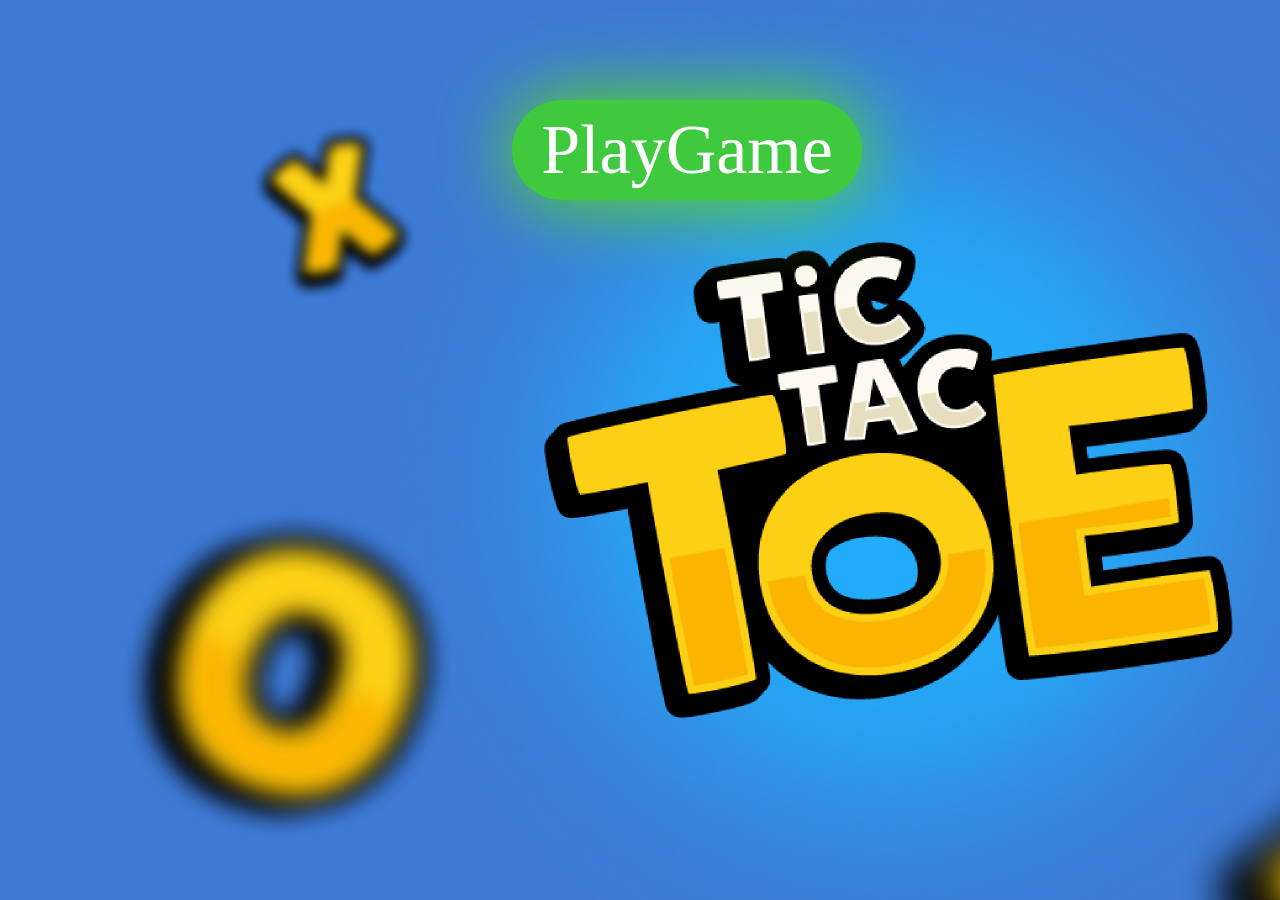
<file: index.html>
<!DOCTYPE html>
<html lang="en">
<head>
    <meta charset="UTF-8">
    <meta name="viewport" content="width=device-width, initial-scale=1.0">
    <title>Document</title>
    <link rel="stylesheet" href="style2.css">
</head>
<body>
  <div class="a">
    <a href="index1.html">PlayGame</a>
</div>
   
</body>
</html>
</file>
<file: style2.css>
*{
    margin: 0;
    padding: 0;
    box-sizing: border-box;
}

body{
    background: url(image/tic\ tac\ toe.png);
}

.a{
    font-size: 70px;
    display: flex;
    justify-content: center;
    align-items: center;
    margin-top: 100px;
    margin-left: 40%;
   width: 350px;
    
    border-radius: 50px;
    background-color: rgb(63, 201, 63);
    padding: 10px;
    box-shadow: 0px 0px 80px 0px  rgb(95, 226, 14);
    
}

 .a a{
    text-decoration: none;
    color: #fff;

}

.a:hover{
    background-color: aquamarine;
}
</file>
